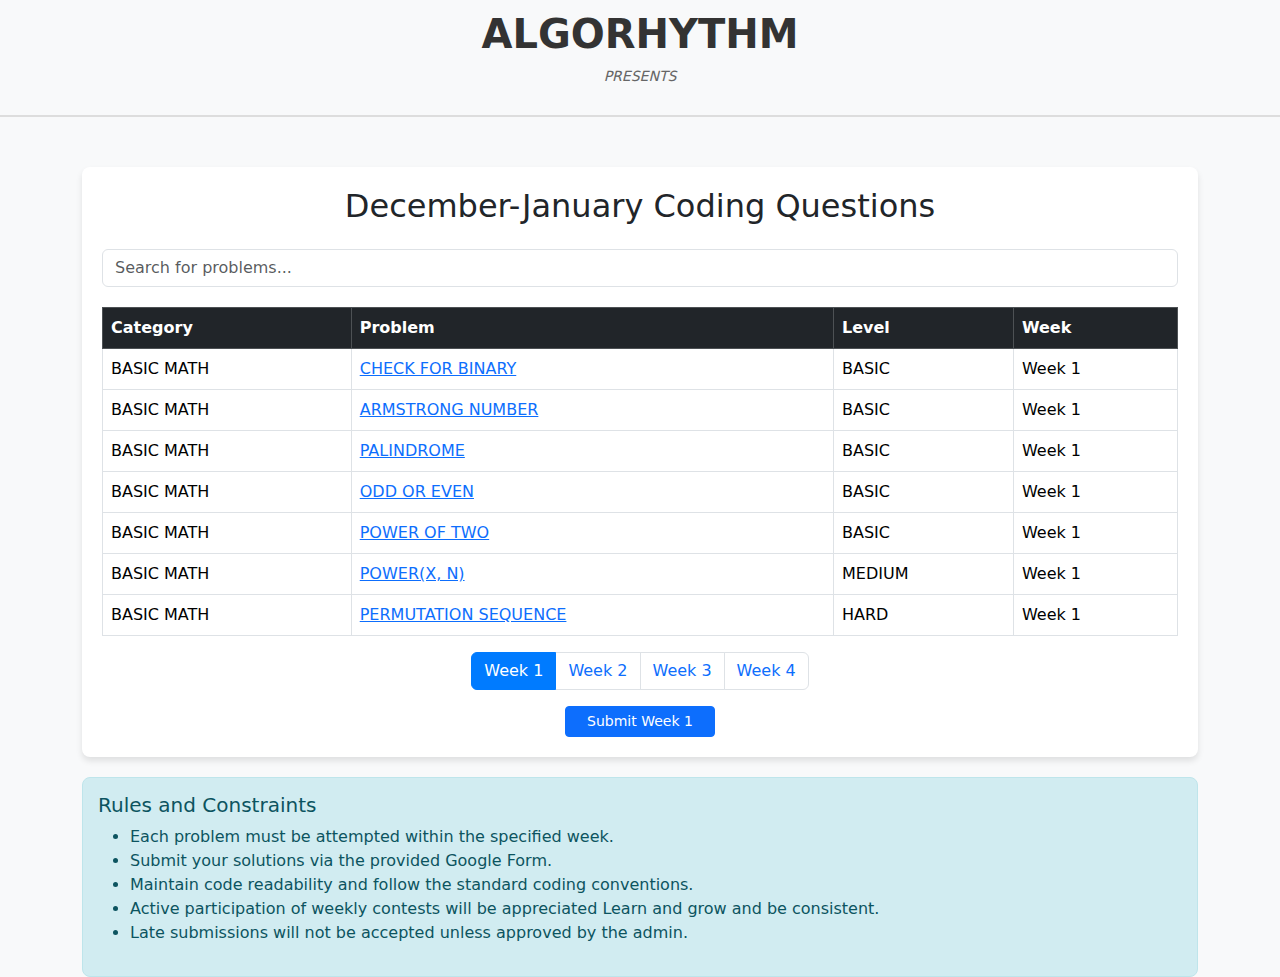
<file: index.html>
<!DOCTYPE html>
<html lang="en">
<head>
  <meta charset="UTF-8">
  <meta name="viewport" content="width=device-width, initial-scale=1.0">
  <title>December-January Coding Questions</title>
  
  <!-- Favicon -->
  <link rel="icon" type="image/png" href="images/logo.png">
  
  <!-- Bootstrap CSS -->
  <link href="https://cdn.jsdelivr.net/npm/bootstrap@5.3.2/dist/css/bootstrap.min.css" rel="stylesheet">
  
  <!-- External CSS -->
  <link rel="stylesheet" href="css/code.css">
</head>
<body>
  <!-- Content goes here -->
 <!-- <header class="page-header">
    <div class="logo-container">
        <img src="images/gvp.jpg" alt="College Logo" class="college-logo">
        <img src="images/logo.png" alt="Club Logo" class="club-logo">
    </div>
    <h1 class="club-name"><b>ALGORHYTHM</b></h1>
  </header>-->
  <header class="page-header">
    <div class="logo-container">
        <img src="images/logo.png" alt="Club Logo" class="college-logo">
        <div class="club-header">
          <h1 class="club-name">ALGORHYTHM</h1>
          <h6 class="club-presents"><i>PRESENTS</i></h6>
      </div>      
        <img src="images/gvp.jpg" alt="Clg Logo" class="club-logo">
    </div>
</header>

</body>
</html>

<body>

<div class="container">
  <div class="table-container">
    <h2 class="text-center mb-4">December-January Coding Questions</h2>

    <div class="search-box">
      <input type="text" id="searchInput" class="form-control" placeholder="Search for problems...">
    </div>

    <table class="table table-bordered">
      <thead class="table-dark">
        <tr>
          <th>Category</th>
          <th>Problem</th>
          <th>Level</th>
          <th>Week</th>
        </tr>
      </thead>
      <tbody id="problemTable">
        <!-- Table Rows Inserted Dynamically -->
      </tbody>
    </table>

    <nav>
      <ul class="pagination justify-content-center" id="pagination"></ul>
    </nav>

    <div id="submitButtons" class="d-flex flex-column mt-3"></div></div>
  
    <div class="rules">
      <h5>Rules and Constraints</h5>
      <ul>
        <li>Each problem must be attempted within the specified week.</li>
        <li>Submit your solutions via the provided Google Form.</li>
        <li>Maintain code readability and follow the standard coding conventions.</li>
        <li>Active participation of weekly contests will be appreciated 
          Learn and grow and be consistent.</li>
        <li>Late submissions will not be accepted unless approved by the admin.</li>
      </ul>
    </div>
  </div>


<!-- Bootstrap Bundle with Popper -->
<script src="https://cdn.jsdelivr.net/npm/bootstrap@5.3.2/dist/js/bootstrap.bundle.min.js"></script>
<!-- External JavaScript -->
<script src="js/code.js"></script>

</body>
</html>
</file>
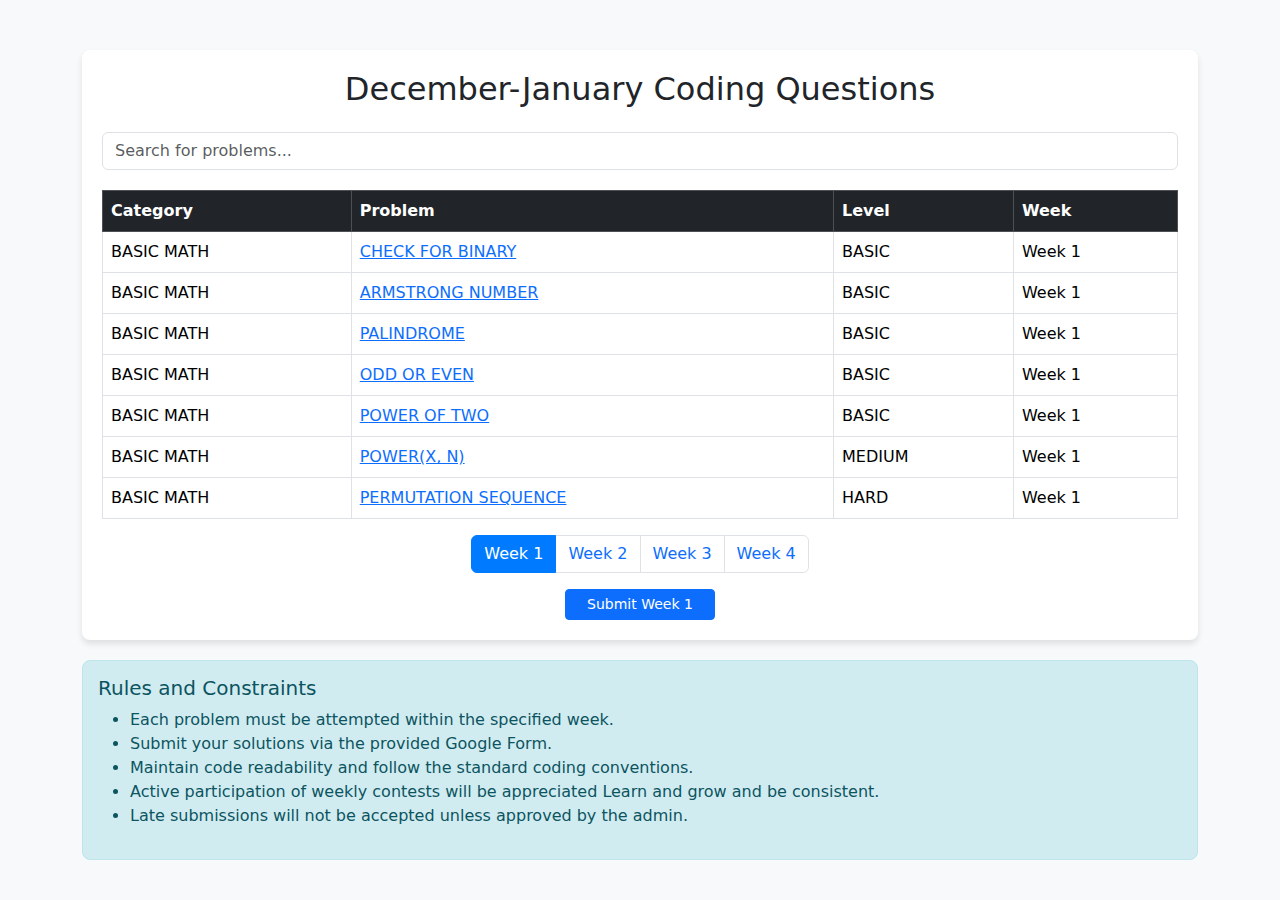
<file: code.html>
<!DOCTYPE html>
<html lang="en">
<head>
  <meta charset="UTF-8">
  <meta name="viewport" content="width=device-width, initial-scale=1.0">
  <title>December-January Coding Questions</title>
  
  <!-- Favicon -->
  <link rel="icon" type="image/png" href="images/logo.png">
  
  <!-- Bootstrap CSS -->
  <link href="https://cdn.jsdelivr.net/npm/bootstrap@5.3.2/dist/css/bootstrap.min.css" rel="stylesheet">
  
  <!-- External CSS -->
  <link rel="stylesheet" href="css/code.css">
</head>
<body>
  <!-- Content goes here -->
</body>
</html>

<body>

<div class="container">
  <div class="table-container">
    <h2 class="text-center mb-4">December-January Coding Questions</h2>

    <div class="search-box">
      <input type="text" id="searchInput" class="form-control" placeholder="Search for problems...">
    </div>

    <table class="table table-bordered">
      <thead class="table-dark">
        <tr>
          <th>Category</th>
          <th>Problem</th>
          <th>Level</th>
          <th>Week</th>
        </tr>
      </thead>
      <tbody id="problemTable">
        <!-- Table Rows Inserted Dynamically -->
      </tbody>
    </table>

    <nav>
      <ul class="pagination justify-content-center" id="pagination"></ul>
    </nav>

    <div id="submitButtons" class="d-flex flex-column mt-3"></div></div>
  
    <div class="rules">
      <h5>Rules and Constraints</h5>
      <ul>
        <li>Each problem must be attempted within the specified week.</li>
        <li>Submit your solutions via the provided Google Form.</li>
        <li>Maintain code readability and follow the standard coding conventions.</li>
        <li>Active participation of weekly contests will be appreciated 
          Learn and grow and be consistent.</li>
        <li>Late submissions will not be accepted unless approved by the admin.</li>
      </ul>
    </div>
  </div>


<!-- Bootstrap Bundle with Popper -->
<script src="https://cdn.jsdelivr.net/npm/bootstrap@5.3.2/dist/js/bootstrap.bundle.min.js"></script>
<!-- External JavaScript -->
<script src="js/code.js"></script>

</body>
</html>
</file>
<file: css/code.css>
body {
    background-color: #f8f9fa;
  }
  
  .table-container {
    margin-top: 50px;
    padding: 20px;
    background-color: #ffffff;
    border-radius: 8px;
    box-shadow: 0 4px 6px rgba(0, 0, 0, 0.1);
  }
  
  .rules {
    margin-top: 20px;
    padding: 15px;
    background-color: #d1ecf1;
    border: 1px solid #bee5eb;
    border-radius: 8px;
    color: #0c5460;
  }
  
  .category {
    background-color: #dfe6e9;
    font-weight: bold;
  }
  
  .search-box {
    margin-bottom: 20px;
  }
  
  .pagination .active .page-link {
    background-color: #007bff;
    border-color: #007bff;
    color: white;
  }
  
  #submitButtons button {
    width: auto;
    min-width: 150px;
    align-self: center;
  }
  .page-header {
    display: flex;
    justify-content: space-between;
    align-items: center;
    padding: 10px 20px; /* Adjust padding for spacing */
    background-color: #f8f9fa; /* Optional: Light background */
    border-bottom: 2px solid #ddd; /* Optional: Subtle border */
}

.logo-container {
    display: flex;
    justify-content: space-between;
    width: 100%;
    align-items: center;
}

.college-logo {
    width: 80px; /* Adjust size as needed */
    height: auto;
    margin-left: 10px; /* Add margin for spacing from the edge */
}

.club-logo {
    width: 80px; /* Adjust size as needed */
    height: auto;
    margin-right: 10px; /* Add margin for spacing from the edge */
}

.club-header {
    text-align: center;
    margin-bottom: 20px; /* Adjust spacing between the club name and other elements */
}

.club-name {
    font-size: 40px;
    font-weight: bold;
    color: #333; /* Adjust text color */
    margin: 0; /* Remove default margin for better alignment */
}

.club-presents {
    font-size: 14px; /* Slightly larger font size for better visibility */
    /*font-weight: bold;*/
    color: #666; /* Slightly lighter text color for contrast */
    margin: 0; /* Remove default margin */
    margin-top: 10px; /* Add spacing from the club name */
}

/* Keyframes for fade-in effect */
@keyframes fadeIn {
    from {
        opacity: 0;
    }
    to {
        opacity: 1;
    }
}

/* Basic styling for logos */
.college-logo, .club-logo {
    width: 80px; /* Adjust size as needed */
    height: auto;
    opacity: 0; /* Start as invisible */
    animation: fadeIn 2s ease-in forwards; /* Apply fade-in effect on load */
    transition: transform 0.3s ease, opacity 0.3s ease; /* Smooth transition for scaling and opacity */
}

/* Hover effect for both logos */
.college-logo:hover, .club-logo:hover {
    transform: scale(1.1); /* Increase size on hover */
    opacity: 0.8; /* Slightly reduce opacity on hover */
    box-shadow: 0 4px 8px rgba(0, 0, 0, 0.2); /* Optional shadow effect */
}

/* Optional: Hover effect for smooth transition */
.college-logo:hover, .club-logo:hover {
    transition: transform 0.3s ease, opacity 0.3s ease, box-shadow 0.3s ease;
}
</file>
